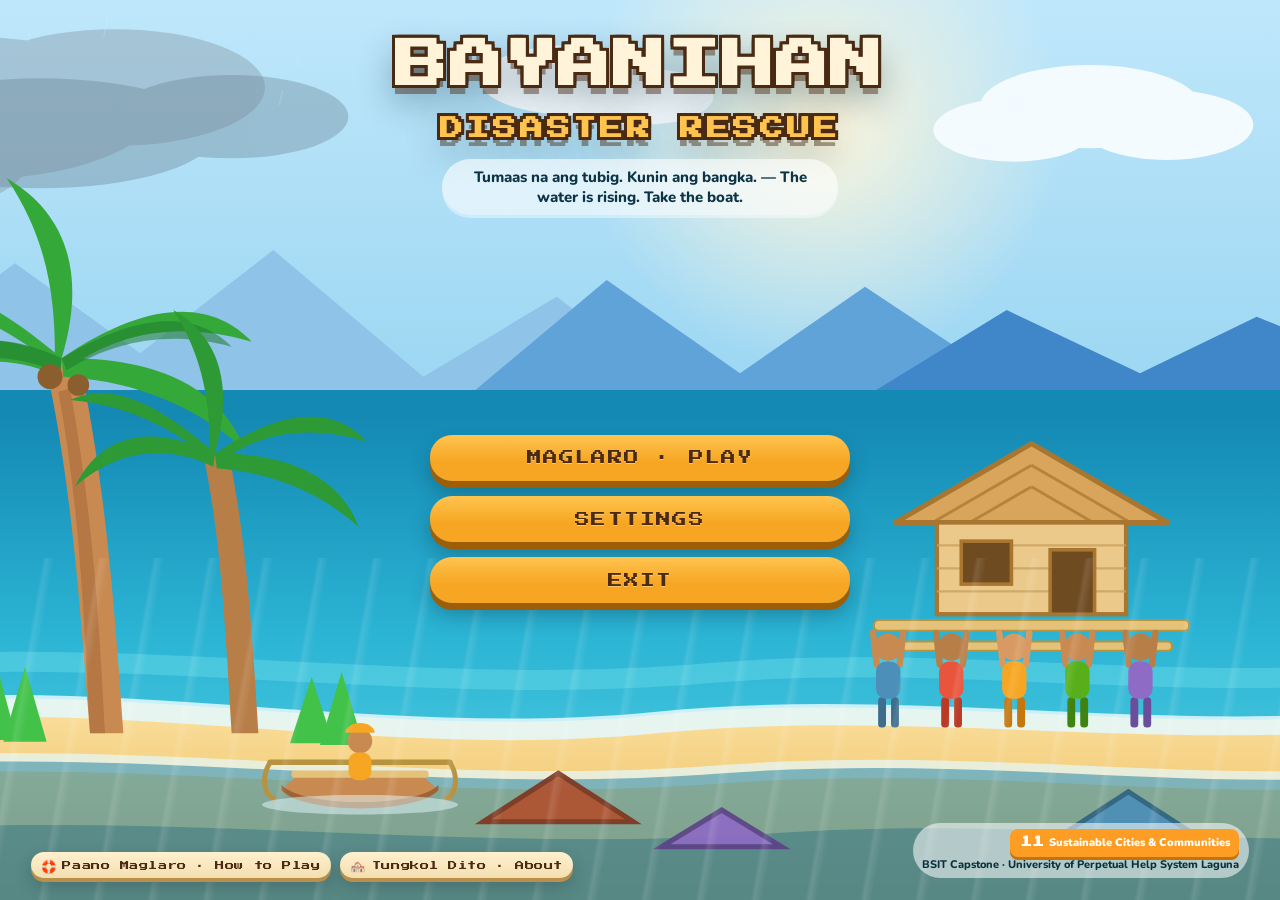
<file: index.html>
<!DOCTYPE html>
<html lang="en">
<head>
<meta charset="UTF-8">
<meta name="viewport" content="width=device-width, initial-scale=1.0, viewport-fit=cover, user-scalable=no">
<title>Bayanihan: Disaster Rescue — SDG 11 Flood Rescue Prototype</title>
<meta name="description" content="Bayanihan: Disaster Rescue — a 2D top-down flood-rescue game about preparation, triage and community. BSIT capstone, UPHSL. SDG 11: Sustainable Cities and Communities.">
<meta name="theme-color" content="#7FC4E8">
<link rel="preconnect" href="https://fonts.googleapis.com">
<link rel="preconnect" href="https://fonts.gstatic.com" crossorigin>
<link href="https://fonts.googleapis.com/css2?family=Press+Start+2P&family=Nunito:wght@700;800;900&display=swap" rel="stylesheet">
<link rel="stylesheet" href="css/styles.css">
<link rel="stylesheet" href="css/screens.css">
</head>
<body>

<div id="app">

<!-- =====================================================================
     SCREEN 1 — TITLE
     The delivered reference art belongs to a different project, so the
     coastal scene is drawn here as inline SVG using the palette sampled
     from it: sky blue, teal water, sand, foliage green. Composition
     follows the brief — palms upper-left, a bahay kubo carried by
     villagers upper-right, water across the bottom third.
     ===================================================================== -->
<section class="screen is-active" id="screen-title" aria-label="Title screen">
  <div class="title-stage">

    <svg class="title-scene" viewBox="0 0 1920 1080" preserveAspectRatio="xMidYMid slice" aria-hidden="true" focusable="false">
      <defs>
        <linearGradient id="sky" x1="0" y1="0" x2="0" y2="1">
          <stop offset="0%"   stop-color="#BFE7FB"/>
          <stop offset="45%"  stop-color="#9BD6F2"/>
          <stop offset="100%" stop-color="#7FC4E8"/>
        </linearGradient>
        <linearGradient id="seaG" x1="0" y1="0" x2="0" y2="1">
          <stop offset="0%"   stop-color="#1489B4"/>
          <stop offset="45%"  stop-color="#2BB4D4"/>
          <stop offset="100%" stop-color="#5FD6E6"/>
        </linearGradient>
        <linearGradient id="sandG" x1="0" y1="0" x2="0" y2="1">
          <stop offset="0%" stop-color="#FBE1A0"/>
          <stop offset="100%" stop-color="#E9B44E"/>
        </linearGradient>
        <radialGradient id="sun" cx="0.5" cy="0.5" r="0.5">
          <stop offset="0%" stop-color="#FFF6DA" stop-opacity=".95"/>
          <stop offset="100%" stop-color="#FFF6DA" stop-opacity="0"/>
        </radialGradient>
      </defs>

      <!-- sky + sun -->
      <rect width="1920" height="1080" fill="url(#sky)"/>
      <circle cx="1180" cy="150" r="290" fill="url(#sun)"/>

      <!-- storm front rolling in from the left -->
      <g fill="#8FA6B4" opacity=".5">
        <ellipse cx="150" cy="130" rx="230" ry="86"/>
        <ellipse cx="330" cy="105" rx="180" ry="70"/>
        <ellipse cx="30"  cy="185" rx="200" ry="80"/>
      </g>
      <g fill="#6B8393" opacity=".38">
        <ellipse cx="240" cy="160" rx="210" ry="66"/>
        <ellipse cx="470" cy="140" rx="140" ry="50"/>
      </g>

      <!-- fair-weather clouds -->
      <g fill="#F4FBFF">
        <ellipse cx="1500" cy="128" rx="132" ry="50"/>
        <ellipse cx="1592" cy="150" rx="104" ry="42"/>
        <ellipse cx="1408" cy="156" rx="96"  ry="38"/>
        <ellipse cx="880"  cy="96"  rx="112" ry="42"/>
        <ellipse cx="962"  cy="116" rx="86"  ry="34"/>
      </g>

      <!-- distant mountains -->
      <path fill="#8FC3E8" d="M0 470 L210 316 L360 424 L520 300 L700 452 L860 356 L1010 470 Z"/>
      <path fill="#5FA3D9" d="M760 470 L920 336 L1080 448 L1230 344 L1420 470 Z"/>
      <path fill="#3F87C9" d="M1240 470 L1400 372 L1560 448 L1700 380 L1920 470 L1920 486 L1240 486 Z"/>

      <!-- open sea -->
      <rect y="468" width="1920" height="200" fill="#1489B4"/>
      <rect y="500" width="1920" height="580" fill="url(#seaG)"/>

      <!-- sand strip + wet-sand curve (bottom third) -->
      <path fill="url(#sandG)" d="M0 852 C 300 806, 640 892, 980 858 C 1300 826, 1620 892, 1920 848 L1920 1080 L0 1080 Z"/>
      <path fill="#E4FAFF" opacity=".85" d="M0 848 C 300 802, 640 888, 980 854 C 1300 822, 1620 888, 1920 844 L1920 866 C 1620 910, 1300 848, 980 880 C 640 914, 300 828, 0 874 Z"/>
      <path fill="#5FD6E6" opacity=".55" d="M0 792 C 340 758, 700 826, 1040 796 C 1340 770, 1640 826, 1920 788 L1920 812 C 1640 850, 1340 794, 1040 820 C 700 850, 340 782, 0 816 Z"/>

      <!-- floodwater lapping over the sand: the barangay is going under -->
      <path fill="#E4FAFF" opacity=".7"  d="M0 912 C 360 882, 700 946, 1060 918 C 1380 894, 1660 948, 1920 914 L1920 936 C 1660 970, 1380 916, 1060 940 C 700 968, 360 904, 0 934 Z"/>
      <path fill="#3E92A8" opacity=".62" d="M0 922 C 360 892, 700 956, 1060 928 C 1380 904, 1660 958, 1920 924 L1920 1080 L0 1080 Z"/>
      <path fill="#2A6E80" opacity=".46" d="M0 998 C 400 970, 760 1026, 1120 1000 C 1440 978, 1680 1024, 1920 998 L1920 1080 L0 1080 Z"/>

      <!-- ============ PALMS + FOLIAGE, UPPER LEFT ============ -->
      <g>
        <!-- palm A -->
        <path d="M300 880 C 286 700, 276 570, 246 434 L286 428 C 316 566, 328 704, 340 880 Z" fill="#C98A52"/>
        <path d="M300 880 C 292 720, 286 600, 262 470 L276 466 C 300 598, 310 720, 318 880 Z" fill="#9C6335" opacity=".45"/>
        <g fill="#35A83A">
          <path d="M266 430 C 150 380, 92 424, 60 486 C 130 424, 200 424, 264 452 Z"/>
          <path d="M266 430 C 160 340, 96 328, 44 348 C 132 356, 206 396, 262 442 Z"/>
          <path d="M266 430 C 300 316, 262 250, 200 214 C 250 288, 258 358, 258 430 Z"/>
          <path d="M266 430 C 380 352, 452 366, 494 410 C 404 384, 330 400, 272 444 Z"/>
          <path d="M266 430 C 396 428, 462 476, 486 540 C 414 476, 336 456, 268 452 Z"/>
        </g>
        <g fill="#1F7B2C" opacity=".55">
          <path d="M266 430 C 176 388, 118 412, 82 462 C 148 418, 208 424, 264 448 Z"/>
          <path d="M266 430 C 372 366, 434 380, 470 416 C 396 396, 332 408, 272 444 Z"/>
        </g>
        <circle cx="252" cy="452" r="15" fill="#8B5E2E"/>
        <circle cx="286" cy="462" r="13" fill="#8B5E2E"/>

        <!-- palm B (shorter, behind) -->
        <path d="M470 880 C 462 742, 456 640, 436 546 L466 542 C 486 638, 494 744, 502 880 Z" fill="#B87E48"/>
        <g fill="#2E9A35">
          <path d="M450 544 C 356 500, 306 534, 282 584 C 340 534, 398 536, 448 560 Z"/>
          <path d="M450 544 C 366 470, 316 462, 276 480 C 348 486, 406 518, 448 554 Z"/>
          <path d="M450 544 C 476 452, 448 400, 400 372 C 438 432, 444 488, 444 544 Z"/>
          <path d="M450 544 C 542 482, 600 494, 632 530 C 560 508, 500 520, 454 556 Z"/>
          <path d="M450 544 C 552 544, 604 582, 622 632 C 566 582, 504 566, 452 562 Z"/>
        </g>

        <!-- shrubs -->
        <g fill="#43C24A">
          <path d="M120 884 L146 790 L172 884 Z"/><path d="M156 888 L184 782 L212 888 Z"/>
          <path d="M196 890 L222 800 L248 890 Z"/>
          <path d="M540 892 L566 812 L592 892 Z"/><path d="M576 894 L602 806 L628 894 Z"/>
        </g>
      </g>

      <!-- ============ BAHAY KUBO CARRIED BY VILLAGERS, UPPER RIGHT ============ -->
      <g transform="translate(1232 498) scale(0.86)">
        <!-- roof -->
        <path d="M40 150 L230 40 L420 150 Z" fill="#D9A45B"/>
        <path d="M40 150 L230 40 L420 150 Z" fill="none" stroke="#A9762F" stroke-width="7" stroke-linejoin="round"/>
        <g stroke="#A9762F" stroke-width="4" opacity=".7">
          <path d="M92 150 L230 70"/><path d="M144 150 L230 100"/>
          <path d="M368 150 L230 70"/><path d="M316 150 L230 100"/>
        </g>
        <!-- body -->
        <rect x="98" y="150" width="264" height="128" fill="#EBC98B"/>
        <rect x="98" y="150" width="264" height="128" fill="none" stroke="#A9762F" stroke-width="6"/>
        <g stroke="#C9A25E" stroke-width="3" opacity=".8">
          <path d="M98 182 H362"/><path d="M98 214 H362"/><path d="M98 246 H362"/>
        </g>
        <!-- window + door -->
        <rect x="132" y="176" width="70" height="60" fill="#6F4B22"/>
        <rect x="132" y="176" width="70" height="60" fill="none" stroke="#A9762F" stroke-width="5"/>
        <rect x="256" y="188" width="62" height="90" fill="#6F4B22"/>
        <rect x="256" y="188" width="62" height="90" fill="none" stroke="#A9762F" stroke-width="5"/>
        <!-- carrying poles -->
        <rect x="10" y="286" width="440" height="15" rx="7" fill="#E4C27A"/>
        <rect x="10" y="286" width="440" height="15" rx="7" fill="none" stroke="#B8933F" stroke-width="3"/>
        <rect x="34" y="316" width="392" height="13" rx="6" fill="#E4C27A"/>
        <rect x="34" y="316" width="392" height="13" rx="6" fill="none" stroke="#B8933F" stroke-width="3"/>
        <!-- villagers, arms raised to the poles. Arms are drawn first and set
             wide of the head so the group reads as carrying the house rather
             than standing behind a railing. -->
        <g>
          <g transform="translate(30 318)">
            <g stroke="#C98A52" stroke-width="9" stroke-linecap="round">
              <path d="M-16 30 L-21 -14"/><path d="M16 30 L21 -14"/>
            </g>
            <rect x="-14" y="76" width="11" height="42" rx="5" fill="#3E6E8C"/><rect x="4" y="76" width="11" height="42" rx="5" fill="#3E6E8C"/>
            <rect x="-17" y="26" width="34" height="52" rx="14" fill="#4C8FB8"/>
            <circle cx="0" cy="6" r="19" fill="#C98A52"/>
          </g>
          <g transform="translate(118 318)">
            <g stroke="#B87E48" stroke-width="9" stroke-linecap="round">
              <path d="M-16 30 L-21 -14"/><path d="M16 30 L21 -14"/>
            </g>
            <rect x="-14" y="76" width="11" height="42" rx="5" fill="#B93A26"/><rect x="4" y="76" width="11" height="42" rx="5" fill="#B93A26"/>
            <rect x="-17" y="26" width="34" height="52" rx="14" fill="#E9553C"/>
            <circle cx="0" cy="6" r="19" fill="#B87E48"/>
          </g>
          <g transform="translate(206 318)">
            <g stroke="#D89A62" stroke-width="9" stroke-linecap="round">
              <path d="M-16 30 L-21 -14"/><path d="M16 30 L21 -14"/>
            </g>
            <rect x="-14" y="76" width="11" height="42" rx="5" fill="#C4770F"/><rect x="4" y="76" width="11" height="42" rx="5" fill="#C4770F"/>
            <rect x="-17" y="26" width="34" height="52" rx="14" fill="#F6A623"/>
            <circle cx="0" cy="6" r="19" fill="#D89A62"/>
          </g>
          <g transform="translate(294 318)">
            <g stroke="#C98A52" stroke-width="9" stroke-linecap="round">
              <path d="M-16 30 L-21 -14"/><path d="M16 30 L21 -14"/>
            </g>
            <rect x="-14" y="76" width="11" height="42" rx="5" fill="#3F8410"/><rect x="4" y="76" width="11" height="42" rx="5" fill="#3F8410"/>
            <rect x="-17" y="26" width="34" height="52" rx="14" fill="#57B01A"/>
            <circle cx="0" cy="6" r="19" fill="#C98A52"/>
          </g>
          <g transform="translate(382 318)">
            <g stroke="#B87E48" stroke-width="9" stroke-linecap="round">
              <path d="M-16 30 L-21 -14"/><path d="M16 30 L21 -14"/>
            </g>
            <rect x="-14" y="76" width="11" height="42" rx="5" fill="#6B4E9B"/><rect x="4" y="76" width="11" height="42" rx="5" fill="#6B4E9B"/>
            <rect x="-17" y="26" width="34" height="52" rx="14" fill="#8E6BC4"/>
            <circle cx="0" cy="6" r="19" fill="#B87E48"/>
          </g>
        </g>
      </g>

      <!-- ============ A BANGKA ON THE WATER ============ -->
      <g transform="translate(624 948) scale(0.98)">
        <path d="M-96 0 C -70 30, 70 30, 96 0 L 76 -18 L -76 -18 Z" fill="#C98A52"/>
        <path d="M-96 0 C -70 30, 70 30, 96 0 L 96 -6 C 70 22, -70 22, -96 -6 Z" fill="#9C6335"/>
        <rect x="-84" y="-24" width="168" height="9" rx="4" fill="#E4C27A"/>
        <!-- outriggers -->
        <path d="M-110 -34 L110 -34" stroke="#B8933F" stroke-width="7" stroke-linecap="round"/>
        <path d="M-110 -34 C -120 -18, -120 4, -104 12" stroke="#B8933F" stroke-width="6" fill="none"/>
        <path d="M110 -34 C 120 -18, 120 4, 104 12" stroke="#B8933F" stroke-width="6" fill="none"/>
        <!-- rescuer -->
        <g transform="translate(0 -36)">
          <circle cx="0" cy="-24" r="15" fill="#C98A52"/>
          <path d="M-18 -34 a18 12 0 0 1 36 0 z" fill="#F6A623"/>
          <rect x="-14" y="-10" width="28" height="34" rx="11" fill="#F6A623"/>
        </g>
        <ellipse cx="0" cy="18" rx="120" ry="12" fill="#E4FAFF" opacity=".5"/>
      </g>

      <!-- neighbours' rooftops just breaking the flood line -->
      <g opacity=".92">
        <path d="M772 986 L862 928 L952 986 Z" fill="#B0522F"/>
        <path d="M772 986 L862 928 L952 986 Z" fill="none" stroke="#7E3620" stroke-width="6"/>
        <path d="M986 1016 L1058 972 L1130 1016 Z" fill="#8E6BC4"/>
        <path d="M986 1016 L1058 972 L1130 1016 Z" fill="none" stroke="#5C4487" stroke-width="6"/>
        <path d="M1466 1002 L1546 950 L1626 1002 Z" fill="#4C8FB8"/>
        <path d="M1466 1002 L1546 950 L1626 1002 Z" fill="none" stroke="#2F6480" stroke-width="6"/>
      </g>
    </svg>

    <div class="title-shimmer" aria-hidden="true"></div>
    <canvas class="title-rain" id="titleRain" aria-hidden="true"></canvas>

    <header class="title-head">
      <h1 class="game-title">
        Bayanihan
        <span class="t2">Disaster Rescue</span>
      </h1>
      <p class="title-kicker">Tumaas na ang tubig. Kunin ang bangka. — The water is rising. Take the boat.</p>
    </header>

    <nav class="title-menu" aria-label="Main menu">
      <button class="br-btn br-btn--wide" id="btnPlay"     type="button">Maglaro · Play</button>
      <button class="br-btn br-btn--wide" id="btnSettings" type="button" data-floater="fl-settings">Settings</button>
      <button class="br-btn br-btn--wide" id="btnExit"     type="button" data-floater="fl-exit">Exit</button>
    </nav>

    <div class="title-foot">
      <div class="title-chips">
        <button class="chip-btn" type="button" data-floater="fl-howto"><span class="ic" aria-hidden="true">🛟</span> Paano Maglaro · How to Play</button>
        <button class="chip-btn" type="button" data-floater="fl-about"><span class="ic" aria-hidden="true">🏘️</span> Tungkol Dito · About</button>
      </div>
      <div class="title-credit">
        <span class="sdg-badge"><b>11</b> Sustainable Cities &amp; Communities</span><br>
        BSIT Capstone · University of Perpetual Help System Laguna
      </div>
    </div>

  </div>
</section>


<!-- =====================================================================
     SCREEN 2 — MISSION SELECT
     ===================================================================== -->
<section class="screen" id="screen-missions" aria-label="Mission select">
  <div class="sheet">
    <div class="sheet__bar">
      <button class="br-btn br-btn--ghost br-btn--sm" type="button" data-goto="title"><span class="ar">&#8592;</span> Menu</button>
      <div class="grow">
        <h2 class="section-title">Piliin ang Misyon · Choose a Mission</h2>
        <p class="section-sub">Three calls from the barangay, played in order. Each one hands you a boat and a very short window.</p>
      </div>
    </div>
    <div class="mission-grid" id="missionGrid"></div>
  </div>
</section>


<!-- =====================================================================
     SCREEN 3 — PREPARATION PHASE (PAGHAHANDA)
     ===================================================================== -->
<section class="screen" id="screen-prep" aria-label="Preparation phase">
  <div class="sheet">
    <div class="sheet__bar">
      <button class="br-btn br-btn--ghost br-btn--sm" type="button" data-goto="missions"><span class="ar">&#8592;</span> Missions</button>
      <div class="grow">
        <h2 class="section-title">Paghahanda · Pack the Boat</h2>
        <p class="section-sub" id="prepSub">Every slot you fill is a slot you cannot fill with something else. Pack badly and the mission will show you why.</p>
      </div>
    </div>

    <div class="prep-wrap">
      <div>
        <div class="supply-grid" id="supplyGrid"></div>
      </div>

      <aside class="boat-panel">
        <h3>Ang Bangka · The Boat</h3>
        <p class="sub">Supply slots are physical space on the deck.</p>

        <div class="boat-art"><canvas id="boatCanvas" width="640" height="300"></canvas></div>

        <div class="slot-row" id="slotRow"></div>
        <p class="cap-line" id="capLine">0 / 4 slots packed</p>
        <p class="cap-warn" id="capWarn">&nbsp;</p>

        <div class="prep-brief" id="prepBrief"></div>

        <div class="prep-actions">
          <button class="br-btn br-btn--sm br-btn--ghost" type="button" id="btnSuggest">Suggested Pack</button>
          <button class="br-btn br-btn--sm br-btn--ghost" type="button" id="btnClearPack">Clear</button>
          <button class="br-btn br-btn--green" type="button" id="btnLaunch">Ilunsad · Launch <span class="ar">&#8594;</span></button>
        </div>
      </aside>
    </div>
  </div>
</section>


<!-- =====================================================================
     SCREEN 4 — GAMEPLAY
     ===================================================================== -->
<section class="screen" id="screen-game" aria-label="Rescue mission">
  <div class="game-stage">
    <canvas id="gameCanvas"></canvas>

    <div class="hud" id="hud">
      <div class="hud__tl">
        <div class="hud-card">
          <span class="hud-lbl">Sagip · Rescued</span>
          <span class="hud-big" id="hudRescued">0</span>
          <div class="obj-line" id="hudObj">&nbsp;</div>
        </div>
        <div class="hud-card">
          <span class="hud-lbl">Sakay · Aboard <span id="hudSeatCount"></span></span>
          <div class="seat-row" id="hudSeats"></div>
        </div>
        <div class="hud-card">
          <span class="hud-lbl">Lakas · Stamina <kbd class="kbd">Shift</kbd></span>
          <div class="stam" id="hudStam"><i class="stam__fill" id="hudStamFill"></i></div>
        </div>
      </div>

      <div class="hud__tr">
        <button class="br-btn br-btn--sm br-btn--ghost pause-btn" type="button" id="btnPause">Esc · Pause</button>
        <div class="hud-card"><span class="hud-lbl">Puntos · Score</span><span class="hud-big" id="hudScore">0</span></div>
        <div class="gauge-wrap" id="gaugeWrap">
          <div class="hud-card" style="writing-mode:vertical-rl; text-orientation:mixed; padding:.7em .45em">
            <span class="hud-lbl" style="margin:0">Tubig · Water</span>
          </div>
          <div class="gauge" id="gauge">
            <div class="gauge__fill" id="gaugeFill"></div>
            <div class="gauge__crit" id="gaugeCrit"><span>CRITICAL</span></div>
            <div class="gauge__cap" id="gaugeCap">0%</div>
          </div>
        </div>
      </div>

      <div class="hud__bc">
        <div class="hotbar" id="hotbar"></div>
      </div>

      <div class="ctx-prompt" id="ctxPrompt"></div>
      <div class="banner" id="banner"></div>
    </div>

    <div class="touch" id="touchUI">
      <div class="stick" id="tStick"><div class="stick__nub" id="tNub"></div></div>
      <div class="tbtns">
        <button class="tbtn tbtn--sm" id="tSprint" type="button">Sprint</button>
        <button class="tbtn" id="tAction" type="button">Sagip</button>
      </div>
    </div>
  </div>
</section>


<!-- =====================================================================
     SCREEN 5 — AFTER-ACTION REPORT
     ===================================================================== -->
<section class="screen" id="screen-report" aria-label="After-action report">
  <div class="sheet">
    <div class="report-wrap">
      <div class="report-head">
        <h2 class="section-title">Ulat Pagkatapos · After-Action Report</h2>
        <div class="stars" id="repStars"></div>
        <div class="verdict" id="repVerdict"></div>
      </div>

      <div class="report-cols">
        <div class="rpanel">
          <h3>Mga Tao · People</h3>
          <div id="repPeople"></div>
        </div>
        <div class="rpanel">
          <h3>Triage Breakdown</h3>
          <div id="repTriage"></div>
        </div>
        <div class="rpanel">
          <h3>Gamit · Supplies</h3>
          <div id="repSupplies"></div>
        </div>
      </div>

      <div class="lesson-list" id="repLessons"></div>

      <div class="report-actions">
        <button class="br-btn br-btn--ghost" type="button" id="repMenu">Menu</button>
        <button class="br-btn" type="button" id="repRetry">Ulitin · Retry</button>
        <button class="br-btn br-btn--green" type="button" id="repNext">Susunod · Next Mission <span class="ar">&#8594;</span></button>
      </div>
    </div>
  </div>
</section>


<!-- =====================================================================
     SCREEN 6 — FAREWELL (EXIT destination — never window.close())
     ===================================================================== -->
<section class="screen" id="screen-farewell" aria-label="Farewell">
  <div class="farewell">
    <div class="fw-card">
      <div style="font-size:44px" aria-hidden="true">🏘️</div>
      <h2>Salamat sa pagsagip.<span>Thank you for the rescue.</span></h2>
      <p>The bangka is tied up and the evacuation center is full of people who made it.
         The real lesson does not live in the score — it lives in what you packed before you left.</p>

      <div class="fw-sdg">
        <div class="n">11</div>
        <div>
          <b>Sustainable Cities and Communities</b>
          A resilient barangay is not one that never floods. It is one where every household
          already knows what is in the go-bag, where the evacuation route is, and who on the
          street needs help getting out first.
        </div>
      </div>

      <div class="fw-credits">
        <h3>Credits</h3>
        <dl>
          <dt>Concept</dt><dd>Bayanihan: Disaster Rescue — a 2D top-down disaster-response prototype</dd>
          <dt>Course</dt><dd>BSIT Capstone Project</dd>
          <dt>Institution</dt><dd>University of Perpetual Help System Laguna</dd>
          <dt>SDG Target</dt><dd>SDG 11 — Sustainable Cities and Communities (disaster resilience &amp; preparedness)</dd>
          <dt>Build</dt><dd>Vertical slice · HTML5 Canvas2D + vanilla JS · no build step</dd>
          <dt>Art</dt><dd>Scene, sprites and UI drawn procedurally in the reference palette</dd>
        </dl>
      </div>

      <p style="font-size:13px; opacity:.72">
        A web page cannot close a tab it did not open, so this card is the exit —
        nothing here calls <code>window.close()</code>.
      </p>

      <button class="br-btn" type="button" id="fwReturn">Bumalik · Return to Title</button>
    </div>
  </div>
</section>

</div><!-- /#app -->


<!-- =====================================================================
     FLOATER — SETTINGS
     ===================================================================== -->
<div class="floater-root" id="fl-settings" role="dialog" aria-modal="true" aria-labelledby="flSetTitle" aria-hidden="true">
  <div class="floater__scrim" data-floater-close></div>
  <div class="floater floater--sm">
    <header class="floater__head">
      <span class="floater__icon" aria-hidden="true">⚙️</span>
      <div class="floater__title" id="flSetTitle">Settings<small>Audio, motion and a control reminder</small></div>
      <button class="floater__close" type="button" data-floater-close aria-label="Close settings">✕</button>
    </header>
    <div class="floater__body">
      <div class="field">
        <div><div class="field__label">Master volume</div>
             <div class="field__hint">All audio is synthesised with the Web Audio API</div></div>
        <div class="field__control">
          <input type="range" id="setMaster" min="0" max="100" step="5" value="80" aria-label="Master volume" data-autofocus>
          <span class="field__value" id="setMasterVal">80%</span>
        </div>
      </div>
      <div class="field">
        <div><div class="field__label">Sound effects</div>
             <div class="field__hint">Splashes, rescues, thunder, radio pings</div></div>
        <div class="field__control">
          <input type="range" id="setSfx" min="0" max="100" step="5" value="90" aria-label="Sound effects volume">
          <span class="field__value" id="setSfxVal">90%</span>
        </div>
      </div>
      <div class="field">
        <div><div class="field__label">Music &amp; ambience</div>
             <div class="field__hint">Rain bed and the rising-water drone</div></div>
        <div class="field__control">
          <input type="range" id="setMusic" min="0" max="100" step="5" value="50" aria-label="Music volume">
          <span class="field__value" id="setMusicVal">50%</span>
        </div>
      </div>
      <div class="field">
        <div><div class="field__label">Reduce motion</div>
             <div class="field__hint">Dampens screen shake, rain particles and lightning</div></div>
        <div class="field__control">
          <div class="seg" id="setMotion" role="group" aria-label="Reduce motion">
            <button type="button" data-v="0" aria-pressed="true">Off</button>
            <button type="button" data-v="1" aria-pressed="false">On</button>
          </div>
        </div>
      </div>

      <h3>Controls</h3>
      <table class="tbl">
        <tbody>
          <tr><td>Move the bangka</td><td><span class="kbd">W</span><span class="kbd">A</span><span class="kbd">S</span><span class="kbd">D</span> or <span class="kbd">↑</span><span class="kbd">←</span><span class="kbd">↓</span><span class="kbd">→</span></td></tr>
          <tr><td>Sprint</td><td><span class="kbd">Shift</span></td></tr>
          <tr><td>Rescue / drop off</td><td><span class="kbd">Space</span> or <span class="kbd">E</span></td></tr>
          <tr><td>Use packed supply</td><td><span class="kbd">1</span><span class="kbd">2</span><span class="kbd">3</span><span class="kbd">4</span><span class="kbd">5</span></td></tr>
          <tr><td>Pause</td><td><span class="kbd">Esc</span></td></tr>
        </tbody>
      </table>
      <p style="font-size:.9em; opacity:.75">On a touch device a virtual stick and action buttons appear automatically.</p>
    </div>
    <footer class="floater__foot">
      <button class="br-btn br-btn--sm br-btn--ghost" type="button" id="setReset">Reset defaults</button>
      <button class="br-btn br-btn--sm" type="button" data-floater-close>Done</button>
    </footer>
  </div>
</div>


<!-- =====================================================================
     FLOATER — HOW TO PLAY
     ===================================================================== -->
<div class="floater-root" id="fl-howto" role="dialog" aria-modal="true" aria-labelledby="flHowTitle" aria-hidden="true">
  <div class="floater__scrim" data-floater-close></div>
  <div class="floater">
    <header class="floater__head floater__head--green">
      <span class="floater__icon" aria-hidden="true">🛟</span>
      <div class="floater__title" id="flHowTitle">Paano Maglaro<small>How to Play</small></div>
      <button class="floater__close" type="button" data-floater-close aria-label="Close how to play">✕</button>
    </header>
    <div class="floater__tabs" role="tablist" id="howTabs">
      <button class="tab" role="tab" data-tab="move" aria-selected="true" data-autofocus>Piloting</button>
      <button class="tab" role="tab" data-tab="rescue" aria-selected="false">Rescuing</button>
      <button class="tab" role="tab" data-tab="supplies" aria-selected="false">Supplies</button>
      <button class="tab" role="tab" data-tab="water" aria-selected="false">Rising Water</button>
    </div>
    <div class="floater__body">
      <section data-panel="move">
        <h3>The bangka is a boat, not a car</h3>
        <p><span class="kbd">W</span><span class="kbd">A</span><span class="kbd">S</span><span class="kbd">D</span>
           or the arrow keys steer. The hull carries momentum and water drag, so it swings wide into a turn and
           glides for a moment after you let go. Lead your turns.</p>
        <p><span class="kbd">Shift</span> sprints and drains the <strong>stamina</strong> bar. It refills on its own,
           slowly — or instantly from a packed <strong>Tubig</strong>.</p>
        <h3>Current</h3>
        <p>Some flooded streets run fast. You will see the streaks in the water before you feel the push —
           those lanes shove the boat sideways, and fighting one costs stamina you may want later.</p>
        <h3>Debris</h3>
        <p>Hit floating debris at speed and the boat staggers. If people are aboard, one can go over the side.
           You can pick them back up, but the clock does not stop while you do.</p>
      </section>

      <section data-panel="rescue" hidden>
        <h3>The loop</h3>
        <p>Pull alongside a resident and press <span class="kbd">Space</span> or <span class="kbd">E</span>.
           Not everyone can be taken the same way:</p>
        <table class="tbl">
          <thead><tr><th>Situation</th><th>What you need</th></tr></thead>
          <tbody>
            <tr><td>On a roof or in a tree</td><td>Nothing — just get there</td></tr>
            <tr><td>In open water</td><td><strong>Salbabida</strong> (lifebuoy)</td></tr>
            <tr><td>Trapped behind debris</td><td><strong>Lubid</strong> (rope)</td></tr>
            <tr><td>Injured 🩹</td><td><strong>Botika</strong> (first-aid) — a 2-second hold to stabilise first</td></tr>
          </tbody>
        </table>
        <h3>Triage</h3>
        <p>An icon floats above every resident: 👵 elderly · 🧒 child · 🩹 injured · 🧍 able-bodied.
           The first three score higher <em>and</em> run out of time faster. A ring around them drains as
           their situation worsens — when it empties, someone on a roof slips into the water, and someone
           already in the water is gone.</p>
        <div class="note note--warn"><strong>The boat holds three people.</strong> When it is full you must
        run them to the evacuation center before you can take anyone else. That ferry rhythm is the whole game —
        who you take first genuinely matters.</div>
        <h3>Drop-off</h3>
        <p>Steer into the marked water in front of the evacuation center and everyone aboard is unloaded
           automatically. Hold <span class="kbd">E</span> there for 1.5s to <strong>call it in</strong> and end the
           mission early — worth it if the water is about to take the rest.</p>
      </section>

      <section data-panel="supplies" hidden>
        <h3>Packed before you leave, not during</h3>
        <p>The Preparation Phase gives you four slots (five on the later missions) and eight things worth taking.
           You cannot restock mid-mission. That is the point.</p>
        <p>Whatever you packed appears in the hotbar at the bottom of the screen, numbered
           <span class="kbd">1</span> to <span class="kbd">5</span>. Some are passive and simply work;
           the rest you trigger:</p>
        <ul>
          <li><strong>Flashlight</strong> — toggles the beam. Widens and lengthens the visibility cone enormously at dusk and at night.</li>
          <li><strong>Tubig</strong> — three swigs, each refilling stamina instantly.</li>
          <li><strong>Radyo</strong> — pings the direction of the nearest resident you have not found, then cools down for 20 seconds.</li>
        </ul>
        <div class="note"><strong>Nothing is a hard fail.</strong> Missing the radio makes Mission 2 much harder,
        not impossible — listen for the calls for help instead. They get louder as you close in.</div>
      </section>

      <section data-panel="water" hidden>
        <h3>The clock is the flood</h3>
        <p>There is no countdown timer. Instead the waterline climbs, tracked by the vertical gauge on the right.
           As it rises it swallows the low roofs one by one — and anyone still standing on a roof when it goes
           under is lost.</p>
        <p>Past the dashed <strong>CRITICAL</strong> mark the rain thickens, the sky drops and the audio turns.
           The mission ends when the gauge tops out, when everyone has been rescued or lost, or when you
           call it in from the evacuation center.</p>
        <p>A mission played reasonably runs <strong>two to four minutes</strong>. Move.</p>
      </section>
    </div>
    <footer class="floater__foot">
      <button class="br-btn br-btn--sm br-btn--ghost" type="button" data-floater-close>Close</button>
      <button class="br-btn br-btn--sm br-btn--green" type="button" id="howPlay">Play <span class="ar">&#8594;</span></button>
    </footer>
  </div>
</div>


<!-- =====================================================================
     FLOATER — ABOUT
     ===================================================================== -->
<div class="floater-root" id="fl-about" role="dialog" aria-modal="true" aria-labelledby="flAboutTitle" aria-hidden="true">
  <div class="floater__scrim" data-floater-close></div>
  <div class="floater">
    <header class="floater__head floater__head--blue">
      <span class="floater__icon" aria-hidden="true">🏘️</span>
      <div class="floater__title" id="flAboutTitle">Tungkol Dito<small>About this project</small></div>
      <button class="floater__close" type="button" data-floater-close aria-label="Close about">✕</button>
    </header>
    <div class="floater__body">
      <h3>Bayanihan</h3>
      <p>The word names a Filipino tradition: the neighbours gather, slide bamboo poles under a
         <em>bahay kubo</em>, and physically carry the house to its new place. Nobody is paid.
         Nobody could do it alone. It is the picture on the title screen, and it is the argument
         the game is making — <strong>rescue is a community act, and preparation is what makes it possible.</strong></p>

      <div class="note"><strong>SDG 11 — Sustainable Cities and Communities.</strong> Target 11.5 is about
      substantially reducing the deaths and the number of people affected by disasters, with a direct focus on
      the poor and on people in vulnerable situations. The Philippines takes roughly twenty tropical cyclones a
      year. This game is one small piece of the preparedness half of that target.</p>

      <h3>Why a game</h3>
      <p>Philippine disaster-preparedness education is delivered almost entirely through text-heavy modules,
         seminars and drills that students disengage from. The content here is the same content — go-bag
         contents, triage priority, evacuation procedure, the cost of being unprepared — but it arrives as
         consequence instead of as a slide. A missing flashlight is a missing person you do not find in time.</p>

      <h3>The go-bag this is modelled on</h3>
      <p>The Preparation Phase is a compressed version of the household emergency kit recommended by Philippine
         disaster-risk agencies. The real checklist is longer than four slots, which is exactly why choosing
         hurts:</p>
      <ul>
        <li>Drinking water — about 3 litres per person per day, for three days</li>
        <li>Non-perishable food and a manual can opener</li>
        <li>First-aid kit plus any maintenance medicines</li>
        <li>Flashlight and spare batteries — <em>not</em> your phone torch, which you will need for its battery</li>
        <li>Battery or hand-crank radio, for bulletins when the towers are down</li>
        <li>Whistle, rope, and a lifebuoy or flotation aid if you live near water</li>
        <li>Raincoat, dry clothes, blanket</li>
        <li>Photocopies of IDs and documents in a sealed plastic bag</li>
        <li>Cash in small denominations</li>
      </ul>

      <div class="note note--good"><strong>Take one thing away from this:</strong> the bag is packed on a
      quiet Tuesday, not when the water is at the door. Every choice this game makes you regret is a choice
      that is free to make correctly right now.</div>

      <h3>Build notes</h3>
      <p>Vertical slice — three missions, roughly ten to fifteen minutes end to end.
         Plain HTML5, CSS3 and vanilla JavaScript with a Canvas2D arena; no engine, no build step, no server,
         no <code>localStorage</code>. Settings and progress live in memory for the session.</p>
      <p style="opacity:.75; font-size:.9em"><em>Art note: the reference art delivered in
         <code>BAYANIHAN_ELEMENTS/</code> belongs to a different project (Terraqua Clash), so every scene,
         sprite and icon here is drawn procedurally — the palette and layout are taken from that reference,
         the content is not.</em></p>
    </div>
    <footer class="floater__foot">
      <button class="br-btn br-btn--sm" type="button" data-floater-close>Close</button>
    </footer>
  </div>
</div>


<!-- =====================================================================
     FLOATER — EXIT CONFIRMATION
     ===================================================================== -->
<div class="floater-root" id="fl-exit" role="dialog" aria-modal="true" aria-labelledby="flExitTitle" aria-hidden="true">
  <div class="floater__scrim" data-floater-close></div>
  <div class="floater floater--sm">
    <header class="floater__head floater__head--red">
      <span class="floater__icon" aria-hidden="true">🚪</span>
      <div class="floater__title" id="flExitTitle">Umuwi na?<small>Leave the barangay?</small></div>
      <button class="floater__close" type="button" data-floater-close aria-label="Close">✕</button>
    </header>
    <div class="floater__body">
      <p>There are still people on the roofs.</p>
      <div class="note note--warn">
        <strong>Before you go —</strong> the Philippines is hit by roughly twenty tropical cyclones a year,
        and the households that come through them best are the ones that packed the bag before the warning,
        not after it.
      </div>
    </div>
    <footer class="floater__foot">
      <button class="br-btn br-btn--sm" type="button" data-floater-close data-autofocus>Manatili · Stay</button>
      <button class="br-btn br-btn--sm br-btn--red" type="button" id="exitConfirm">Umalis · Leave</button>
    </footer>
  </div>
</div>


<!-- =====================================================================
     FLOATER — PAUSE
     ===================================================================== -->
<div class="floater-root" id="fl-pause" role="dialog" aria-modal="true" aria-labelledby="flPauseTitle" aria-hidden="true">
  <div class="floater__scrim" data-floater-close></div>
  <div class="floater floater--sm">
    <header class="floater__head">
      <span class="floater__icon" aria-hidden="true">⏸️</span>
      <div class="floater__title" id="flPauseTitle">Paused<small>The water is waiting</small></div>
      <button class="floater__close" type="button" data-floater-close aria-label="Resume">✕</button>
    </header>
    <div class="floater__body">
      <div id="pauseLoadout"></div>
      <h3>Controls</h3>
      <p><span class="kbd">WASD</span> / arrows move · <span class="kbd">Shift</span> sprint ·
         <span class="kbd">Space</span> or <span class="kbd">E</span> rescue &amp; drop off ·
         <span class="kbd">1</span>–<span class="kbd">5</span> supplies</p>
    </div>
    <footer class="floater__foot">
      <button class="br-btn br-btn--sm br-btn--ghost" type="button" id="pauseAbort">Abandon Mission</button>
      <button class="br-btn br-btn--sm br-btn--ghost" type="button" id="pauseRestart">Restart</button>
      <button class="br-btn br-btn--sm br-btn--green" type="button" data-floater-close data-autofocus>Resume</button>
    </footer>
  </div>
</div>

<div id="toast" aria-live="polite"></div>

<script src="js/state.js"></script>
<script src="js/audio.js"></script>
<script src="js/assets.js"></script>
<script src="js/supplies.js"></script>
<script src="js/missions.js"></script>
<script src="js/maps.js"></script>
<script src="js/rescue.js"></script>
<script src="js/hud.js"></script>
<script src="js/render.js"></script>
<script src="js/game.js"></script>
<script src="js/report.js"></script>
<script src="js/preparation.js"></script>
<script src="js/mission-select.js"></script>
<script src="js/landing.js"></script>
<script src="js/main.js"></script>
</body>
</html>
</file>
<file: css/styles.css>
/* =====================================================================
   Bayanihan: Disaster Rescue — base styles
   Palette sampled from BAYANIHAN_ELEMENTS/REFERENCE (SCREENSHOT).png
   (warm tropical coast: sky blue, teal water, sand, foliage green)
   plus the amber button family the design brief mandates.
   ===================================================================== */

:root {
  /* --- sky / weather --- */
  --sky-1:#BFE7FB;  --sky-2:#9BD6F2;  --sky-3:#7FC4E8;
  --cloud:#F4FBFF;  --cloud-2:#DCEFFA;
  --storm-1:#8FA6B4; --storm-2:#6B8393;

  /* --- distance --- */
  --mtn-far:#8FC3E8; --mtn-mid:#5FA3D9; --mtn-near:#3F87C9;

  /* --- water --- */
  --sea-deep:#1489B4; --sea:#2BB4D4; --sea-light:#5FD6E6; --foam:#E4FAFF;
  --flood:#3E92A8; --flood-dark:#2A6E80;

  /* --- land --- */
  --sand:#F7CE6E; --sand-dark:#E9B44E; --sand-light:#FBE1A0;
  --leaf:#35A83A; --leaf-dark:#1F7B2C; --leaf-light:#57C64B;
  --trunk:#C98A52; --trunk-dark:#9C6335;
  --rock:#5D6E79; --rock-dark:#43525C;
  --nipa:#D9A45B; --nipa-dark:#A9762F; --bamboo:#E4C27A;

  /* --- UI: amber button family --- */
  --amber:#F6A623; --amber-light:#FFC44F; --amber-dark:#C4770F;
  --amber-bevel:#9E5E08;
  --brown:#4A2A12; --brown-soft:#6B4222;

  /* --- semantic --- */
  --danger:#E9553C; --danger-dark:#B93A26; --danger-bevel:#8F2B1A;
  --ok:#57B01A; --ok-dark:#3F8410; --ok-bevel:#2E6108;
  --info:#2E93C9; --info-dark:#1E6C97;

  /* --- surfaces --- */
  --ink:#1E2E38; --ink-soft:#42565F;
  --paper:#FFF6E3; --paper-2:#F6E7CA; --paper-line:#E0CBA4;
  --panel:#2A3D48; --panel-2:#20303A;

  --font-display:'Press Start 2P', ui-monospace, 'Cascadia Mono', 'Courier New', monospace;
  --font-body:'Nunito', 'Segoe UI', system-ui, -apple-system, sans-serif;

  --r-sm:8px; --r-md:14px; --r-lg:22px;
  --shadow-1:0 4px 0 rgba(0,0,0,.18), 0 10px 24px rgba(12,40,55,.22);
  --shadow-2:0 18px 50px rgba(8,30,42,.45);
}

*, *::before, *::after { box-sizing:border-box; }

html, body {
  margin:0; padding:0; height:100%;
  background:var(--panel-2);
  color:var(--ink);
  font-family:var(--font-body);
  -webkit-font-smoothing:antialiased;
  overscroll-behavior:none;
}

body { overflow:hidden; }

img { max-width:100%; display:block; }

.sr-only {
  position:absolute; width:1px; height:1px; padding:0; margin:-1px;
  overflow:hidden; clip:rect(0 0 0 0); white-space:nowrap; border:0;
}

/* =====================================================================
   Screen router
   ===================================================================== */
#app { position:fixed; inset:0; }

.screen {
  position:absolute; inset:0;
  display:none;
  overflow:auto;
  -webkit-overflow-scrolling:touch;
}
.screen.is-active { display:block; }
.screen.is-active.screen--flex { display:flex; }

/* =====================================================================
   Typography
   ===================================================================== */
.display {
  font-family:var(--font-display);
  letter-spacing:.06em;
  line-height:1.5;
  text-transform:uppercase;
}

.tagalog { display:block; }
.english {
  display:block;
  font-family:var(--font-body);
  font-weight:800;
  letter-spacing:.04em;
  text-transform:none;
  opacity:.82;
}

h2.section-title {
  font-family:var(--font-display);
  font-size:clamp(13px, 2.1vw, 22px);
  color:var(--paper);
  margin:0 0 .3em;
  text-shadow:0 3px 0 rgba(0,0,0,.35);
}
.section-sub {
  margin:0 0 1.4em;
  color:#CFE4EE;
  font-weight:700;
  font-size:clamp(12px, 1.4vw, 15px);
}

/* =====================================================================
   Buttons — amber slab with a bottom bevel that flattens on :active
   ===================================================================== */
.br-btn {
  --b:var(--amber); --b2:var(--amber-light); --bev:var(--amber-bevel);
  --fg:var(--brown);
  position:relative;
  display:inline-flex; align-items:center; justify-content:center; gap:.6em;
  font-family:var(--font-display);
  font-size:clamp(10px, 1.15vw, 15px);
  letter-spacing:.08em;
  text-transform:uppercase;
  color:var(--fg);
  background:linear-gradient(180deg, var(--b2) 0%, var(--b) 58%, var(--b) 100%);
  border:0;
  border-radius:var(--r-lg);
  padding:1.05em 1.9em;
  cursor:pointer;
  box-shadow:0 7px 0 var(--bev), 0 12px 20px rgba(10,35,48,.3);
  transform:translateY(0);
  transition:transform .09s ease, box-shadow .09s ease, filter .15s ease;
  text-shadow:0 1px 0 rgba(255,255,255,.35);
  -webkit-tap-highlight-color:transparent;
  user-select:none;
}
.br-btn:hover:not(:disabled) { transform:translateY(-3px); filter:saturate(1.08) brightness(1.03); box-shadow:0 10px 0 var(--bev), 0 16px 26px rgba(10,35,48,.34); }
.br-btn:active:not(:disabled)  { transform:translateY(6px); box-shadow:0 1px 0 var(--bev), 0 4px 8px rgba(10,35,48,.3); }
.br-btn:focus-visible { outline:4px solid #FFF; outline-offset:3px; }
.br-btn:disabled { filter:grayscale(.65) brightness(.85); cursor:not-allowed; opacity:.75; }

.br-btn--wide  { width:min(420px, 78vw); }
.br-btn--green { --b:var(--ok);     --b2:#7BD139; --bev:var(--ok-bevel);     --fg:#0E2A05; }
.br-btn--red   { --b:var(--danger); --b2:#FF8A72; --bev:var(--danger-bevel); --fg:#3B0F07; }
.br-btn--blue  { --b:var(--info);   --b2:#6FCDEE; --bev:#155677;             --fg:#06283A; }
.br-btn--ghost {
  --fg:var(--paper);
  background:rgba(255,255,255,.10);
  box-shadow:inset 0 0 0 2px rgba(255,255,255,.35);
  text-shadow:0 2px 0 rgba(0,0,0,.35);
}
.br-btn--ghost:hover:not(:disabled) { background:rgba(255,255,255,.18); box-shadow:inset 0 0 0 2px rgba(255,255,255,.5); }
.br-btn--ghost:active:not(:disabled) { transform:translateY(2px); }
.br-btn--sm { font-size:clamp(8px, .82vw, 11px); padding:.85em 1.25em; border-radius:var(--r-md); box-shadow:0 5px 0 var(--bev), 0 8px 14px rgba(10,35,48,.26); }
.br-btn--sm:active:not(:disabled) { transform:translateY(4px); box-shadow:0 1px 0 var(--bev); }

/* icon chip button (corner row on the title screen) */
.chip-btn {
  display:inline-flex; align-items:center; gap:.55em;
  font-family:var(--font-display);
  font-size:clamp(7px, .72vw, 10px);
  letter-spacing:.06em;
  color:var(--brown);
  background:linear-gradient(180deg,#FFF0CE,#F3DFB0);
  border:0; border-radius:999px;
  padding:.75em 1.1em;
  cursor:pointer;
  box-shadow:0 4px 0 #B98F49, 0 8px 16px rgba(10,35,48,.25);
  transition:transform .09s ease, box-shadow .09s ease;
  -webkit-tap-highlight-color:transparent;
}
.chip-btn:hover { transform:translateY(-2px); }
.chip-btn:active { transform:translateY(3px); box-shadow:0 1px 0 #B98F49; }
.chip-btn:focus-visible { outline:3px solid #FFF; outline-offset:2px; }
.chip-btn .ic { font-size:1.35em; line-height:1; }

/* =====================================================================
   Floaters (modals)
   ===================================================================== */
.floater-root {
  position:fixed; inset:0; z-index:80;
  display:none;
  align-items:center; justify-content:center;
  padding:clamp(10px, 3vw, 34px);
}
.floater-root.is-open { display:flex; }

.floater__scrim {
  position:absolute; inset:0;
  background:rgba(10,28,38,.62);
  backdrop-filter:blur(3px);
}

.floater {
  position:relative;
  width:min(760px, 100%);
  max-height:min(88vh, 900px);
  display:flex; flex-direction:column;
  background:var(--paper);
  border-radius:var(--r-lg);
  box-shadow:var(--shadow-2), 0 0 0 4px rgba(255,255,255,.5);
  overflow:hidden;
  animation:floater-in .18s ease-out;
}
.floater--sm { width:min(520px, 100%); }
.floater--lg { width:min(980px, 100%); }

@keyframes floater-in { from { transform:translateY(14px) scale(.985); opacity:0 } to { transform:none; opacity:1 } }
@media (prefers-reduced-motion:reduce) { .floater { animation:none } }
body.reduce-motion .floater { animation:none; }

.floater__head {
  display:flex; align-items:center; gap:.8em;
  padding:1em 1.15em;
  background:linear-gradient(180deg, var(--amber-light), var(--amber));
  border-bottom:4px solid var(--amber-bevel);
  color:var(--brown);
}
.floater__head--red   { background:linear-gradient(180deg,#FF8A72,var(--danger)); border-bottom-color:var(--danger-bevel); color:#3B0F07; }
.floater__head--green { background:linear-gradient(180deg,#7BD139,var(--ok));     border-bottom-color:var(--ok-bevel);     color:#0E2A05; }
.floater__head--blue  { background:linear-gradient(180deg,#6FCDEE,var(--info));   border-bottom-color:#155677;             color:#06283A; }

.floater__icon { font-size:1.6rem; line-height:1; }
.floater__title {
  font-family:var(--font-display);
  font-size:clamp(11px, 1.35vw, 16px);
  letter-spacing:.05em;
  flex:1;
  text-shadow:0 1px 0 rgba(255,255,255,.4);
}
.floater__title small {
  display:block; margin-top:.5em;
  font-family:var(--font-body); font-weight:800;
  font-size:.82rem; letter-spacing:.02em; opacity:.78;
}
.floater__close {
  border:0; background:rgba(0,0,0,.14); color:inherit;
  width:34px; height:34px; border-radius:50%;
  font-size:1rem; font-weight:900; cursor:pointer; line-height:1;
}
.floater__close:hover { background:rgba(0,0,0,.24); }
.floater__close:focus-visible { outline:3px solid #fff; outline-offset:2px; }

.floater__body {
  padding:1.15em 1.3em;
  overflow:auto;
  line-height:1.62;
  font-size:clamp(13px, 1.05vw, 15px);
  color:var(--ink);
}
.floater__body h3 {
  font-family:var(--font-display);
  font-size:clamp(9px, .95vw, 12px);
  letter-spacing:.05em;
  margin:1.5em 0 .55em;
  color:var(--brown);
}
.floater__body h3:first-child { margin-top:0; }
.floater__body p  { margin:.45em 0 .9em; }
.floater__body ul { margin:.35em 0 1em; padding-left:1.25em; }
.floater__body li { margin:.3em 0; }

.floater__foot {
  display:flex; gap:.7em; flex-wrap:wrap; justify-content:flex-end;
  padding:.95em 1.2em;
  background:var(--paper-2);
  border-top:2px solid var(--paper-line);
}

.floater__tabs {
  display:flex; gap:.35em; flex-wrap:wrap;
  padding:.6em .8em 0;
  background:var(--paper-2);
  border-bottom:2px solid var(--paper-line);
}
.tab {
  border:0; cursor:pointer;
  font-family:var(--font-display); font-size:clamp(7px,.72vw,9.5px);
  letter-spacing:.04em;
  padding:.9em 1em; border-radius:10px 10px 0 0;
  background:transparent; color:var(--brown-soft);
}
.tab[aria-selected="true"] { background:var(--paper); color:var(--brown); box-shadow:0 -2px 0 var(--amber) inset; }
.tab:focus-visible { outline:3px solid var(--info); outline-offset:-3px; }

/* notes / callouts */
.note {
  border-left:6px solid var(--info);
  background:#EAF6FC;
  padding:.8em 1em; border-radius:0 var(--r-sm) var(--r-sm) 0;
  margin:.8em 0;
}
.note--warn { border-left-color:var(--amber-dark); background:#FDF1DA; }
.note--bad  { border-left-color:var(--danger-dark); background:#FCE9E4; }
.note--good { border-left-color:var(--ok-dark); background:#EDF7E1; }

/* form rows */
.field {
  display:flex; align-items:center; gap:1em; justify-content:space-between;
  padding:.75em 0; border-bottom:1px dashed var(--paper-line);
  flex-wrap:wrap;
}
.field:last-child { border-bottom:0; }
.field__label { font-weight:900; }
.field__hint  { font-size:.83em; opacity:.7; }
.field__control { display:flex; align-items:center; gap:.65em; }
.field__value { font-family:var(--font-display); font-size:9px; min-width:3.6em; text-align:right; }

input[type=range] {
  -webkit-appearance:none; appearance:none;
  width:min(230px, 42vw); height:12px; border-radius:99px;
  background:linear-gradient(90deg, var(--amber) var(--fill,60%), #DFCCA6 var(--fill,60%));
  cursor:pointer;
}
input[type=range]::-webkit-slider-thumb {
  -webkit-appearance:none; width:24px; height:24px; border-radius:50%;
  background:var(--paper); border:4px solid var(--amber-dark); cursor:grab;
}
input[type=range]::-moz-range-thumb {
  width:20px; height:20px; border-radius:50%;
  background:var(--paper); border:4px solid var(--amber-dark); cursor:grab;
}
input[type=range]:focus-visible { outline:3px solid var(--info); outline-offset:4px; }

.seg { display:inline-flex; border-radius:99px; overflow:hidden; box-shadow:0 0 0 2px var(--paper-line); }
.seg button {
  border:0; cursor:pointer; background:var(--paper-2); color:var(--brown-soft);
  font-family:var(--font-display); font-size:8px; letter-spacing:.04em;
  padding:.95em 1.15em;
}
.seg button[aria-pressed="true"] { background:var(--amber); color:var(--brown); }
.seg button:focus-visible { outline:3px solid var(--info); outline-offset:-3px; }

.kbd {
  display:inline-block;
  font-family:var(--font-display); font-size:8.5px;
  background:#fff; color:var(--brown);
  border-radius:6px; padding:.5em .6em; margin:0 .12em;
  box-shadow:0 2px 0 var(--paper-line), 0 0 0 1.5px var(--paper-line);
}

table.tbl { width:100%; border-collapse:collapse; margin:.5em 0 1em; font-size:.94em; }
table.tbl th, table.tbl td { text-align:left; padding:.55em .6em; border-bottom:1px solid var(--paper-line); }
table.tbl th { font-family:var(--font-display); font-size:8px; letter-spacing:.04em; color:var(--brown); }

/* =====================================================================
   Shared bilingual label block
   ===================================================================== */
/* Press Start 2P carries no arrow glyphs, so an inline ← or → falls back to a
   broken box. Render arrows in the body face instead. */
.ar { font-family:var(--font-body); font-weight:900; }

.bi { line-height:1.35; }
.bi b   { display:block; font-family:var(--font-display); font-size:.78em; letter-spacing:.04em; }
.bi span{ display:block; font-size:.82em; opacity:.72; font-weight:700; }

/* =====================================================================
   Toast
   ===================================================================== */
#toast {
  position:fixed; left:50%; bottom:5%; transform:translateX(-50%);
  z-index:120; display:flex; flex-direction:column; gap:.4em; align-items:center;
  pointer-events:none;
}
.toast {
  font-family:var(--font-display); font-size:9px; letter-spacing:.05em;
  background:rgba(20,40,52,.94); color:#FFF3D6;
  padding:.95em 1.3em; border-radius:99px;
  box-shadow:0 8px 24px rgba(0,0,0,.35);
  animation:toast-in .18s ease-out;
}
.toast--bad  { background:rgba(150,42,26,.95); color:#FFE6DF; }
.toast--good { background:rgba(52,110,18,.95); color:#EEFBDC; }
@keyframes toast-in { from { transform:translateY(10px); opacity:0 } to { transform:none; opacity:1 } }
body.reduce-motion .toast { animation:none; }
</file>
<file: css/screens.css>
/* =====================================================================
   Bayanihan: Disaster Rescue — per-screen layout
   ===================================================================== */

/* ---------------------------------------------------------------------
   TITLE SCREEN
   Full-bleed coastal illustration (inline SVG, drawn in the reference
   palette) + centre-stacked amber buttons + a corner chip row.
   --------------------------------------------------------------------- */
#screen-title { background:var(--sky-3); }

.title-stage {
  position:relative;
  width:100%; height:100%;
  min-height:100%;
  overflow:hidden;
  display:grid;
  grid-template-rows:auto 1fr auto;
}

.title-scene {
  position:absolute; inset:0;
  width:100%; height:100%;
  object-fit:cover;
  z-index:0;
}

/* animated shimmer band over the water, killed by reduce-motion */
.title-shimmer {
  position:absolute; left:0; right:0; bottom:0; height:38%;
  z-index:1; pointer-events:none;
  background:
    repeating-linear-gradient(100deg,
      rgba(255,255,255,.00) 0px,
      rgba(255,255,255,.00) 42px,
      rgba(255,255,255,.14) 46px,
      rgba(255,255,255,.00) 54px);
  animation:shimmer 9s linear infinite;
  opacity:.75;
}
@keyframes shimmer { from { transform:translateX(0) } to { transform:translateX(-108px) } }
body.reduce-motion .title-shimmer { animation:none; opacity:.35; }

.title-rain { position:absolute; inset:0; z-index:2; pointer-events:none; opacity:.5; }
body.reduce-motion .title-rain { display:none; }

.title-head {
  position:relative; z-index:5;
  padding:clamp(14px, 3.2vh, 46px) 4vw 0;
  text-align:center;
}

.game-title {
  margin:0;
  font-family:var(--font-display);
  font-size:clamp(17px, 4.1vw, 58px);
  line-height:1.42;
  letter-spacing:.045em;
  color:#FFF4DA;
  text-transform:uppercase;
  text-shadow:
     3px 0 0 var(--brown),  -3px 0 0 var(--brown),
     0 3px 0 var(--brown),   0 -3px 0 var(--brown),
     3px 3px 0 var(--brown), -3px 3px 0 var(--brown),
     3px -3px 0 var(--brown),-3px -3px 0 var(--brown),
     0 9px 0 rgba(74,42,18,.45),
     0 16px 34px rgba(10,40,55,.42);
}
.game-title .t2 {
  display:block;
  margin-top:.42em;
  font-size:.44em;
  color:var(--amber-light);
  letter-spacing:.16em;
}
.title-kicker {
  margin:.85em auto 0;
  max-width:44ch;
  font-weight:800;
  font-size:clamp(11px, 1.25vw, 15px);
  color:#0C3446;
  background:rgba(255,255,255,.62);
  border-radius:99px;
  padding:.55em 1.2em;
  display:inline-block;
  box-shadow:0 3px 0 rgba(255,255,255,.4);
}

.title-menu {
  position:relative; z-index:5;
  display:flex; flex-direction:column; align-items:center;
  justify-content:center;
  gap:clamp(10px, 1.7vh, 20px);
  padding:clamp(10px, 2vh, 26px) 4vw;
}

.title-foot {
  position:relative; z-index:5;
  display:flex; align-items:flex-end; justify-content:space-between;
  gap:1em; flex-wrap:wrap;
  padding:0 clamp(12px, 2.4vw, 34px) clamp(12px, 2.4vh, 30px);
}
.title-chips { display:flex; gap:.6em; flex-wrap:wrap; }
.title-credit {
  font-size:11px; font-weight:800; color:#08303F;
  background:rgba(255,255,255,.55);
  padding:.5em .9em; border-radius:99px;
  text-align:right; line-height:1.45;
}
.sdg-badge {
  display:inline-flex; align-items:center; gap:.5em;
  background:#FD9D24; color:#fff; font-weight:900; font-size:11px;
  padding:.5em .85em; border-radius:8px;
  box-shadow:0 3px 0 #C4740D;
}
.sdg-badge b { font-family:var(--font-display); font-size:12px; }

@media (max-width:640px) {
  .title-foot { flex-direction:column; align-items:center; }
  .title-credit { text-align:center; }
}

/* ---------------------------------------------------------------------
   Shared dark screens (mission select / prep / report / farewell)
   --------------------------------------------------------------------- */
.sheet {
  min-height:100%;
  background:
    radial-gradient(1200px 700px at 78% -12%, #3D5C6B 0%, transparent 62%),
    linear-gradient(180deg, #2C4653 0%, #1B2B34 100%);
  background-color:#22343E;
  padding:clamp(16px, 3vw, 44px);
  display:flex; flex-direction:column;
}
.sheet__bar {
  display:flex; align-items:center; gap:1em; flex-wrap:wrap;
  margin-bottom:clamp(14px, 2.4vh, 28px);
}
.sheet__bar .grow { flex:1; }

/* ---------------------------------------------------------------------
   MISSION SELECT
   --------------------------------------------------------------------- */
.mission-grid {
  display:grid;
  grid-template-columns:repeat(auto-fit, minmax(288px, 1fr));
  gap:clamp(14px, 1.8vw, 24px);
  align-content:start;
}

.mcard {
  position:relative;
  display:flex; flex-direction:column;
  background:var(--paper);
  border-radius:var(--r-lg);
  overflow:hidden;
  box-shadow:var(--shadow-1);
  border:0; padding:0; margin:0;
  text-align:left; font:inherit; color:inherit;
  cursor:pointer;
  transition:transform .12s ease, box-shadow .12s ease;
}
.mcard:hover:not(:disabled) { transform:translateY(-5px); box-shadow:0 12px 0 rgba(0,0,0,.16), 0 22px 42px rgba(8,30,42,.4); }
.mcard:focus-visible { outline:4px solid var(--amber); outline-offset:3px; }
.mcard:disabled { cursor:not-allowed; filter:grayscale(.7) brightness(.82); }

.mcard__art { position:relative; height:132px; overflow:hidden; }
.mcard__art canvas { width:100%; height:100%; display:block; }
.mcard__num {
  position:absolute; top:10px; left:10px;
  font-family:var(--font-display); font-size:11px;
  background:var(--amber); color:var(--brown);
  padding:.6em .75em; border-radius:8px;
  box-shadow:0 3px 0 var(--amber-bevel);
}
.mcard__cond {
  position:absolute; top:10px; right:10px;
  font-weight:900; font-size:11px; letter-spacing:.04em;
  background:rgba(14,32,42,.82); color:#EAF7FF;
  padding:.5em .8em; border-radius:99px;
}
.mcard__lock {
  position:absolute; inset:0;
  display:flex; flex-direction:column; align-items:center; justify-content:center;
  gap:.5em;
  background:rgba(16,28,36,.72);
  color:#FFE9BE; font-family:var(--font-display); font-size:9px;
  letter-spacing:.05em; text-align:center; padding:1em;
}
.mcard__lock .lk { font-size:26px; }

.mcard__body { padding:1em 1.1em 1.15em; display:flex; flex-direction:column; flex:1; }
.mcard__name {
  font-family:var(--font-display); font-size:11.5px; letter-spacing:.03em;
  color:var(--brown); line-height:1.5; margin:0 0 .25em;
}
.mcard__name span { display:block; font-family:var(--font-body); font-weight:800; font-size:13px; opacity:.72; margin-top:.5em; }
.mcard__brief { font-size:13.5px; line-height:1.55; margin:.55em 0 .9em; flex:1; }

.pips { display:inline-flex; gap:4px; align-items:center; }
.pip { width:11px; height:11px; border-radius:3px; background:#DCC8A2; box-shadow:inset 0 0 0 1.5px #C0A87E; }
.pip.on { background:var(--danger); box-shadow:inset 0 0 0 1.5px var(--danger-bevel); }

.mcard__meta { display:flex; align-items:center; justify-content:space-between; gap:.6em; flex-wrap:wrap; font-size:12px; font-weight:800; }
.mcard__rec { margin-top:.85em; padding-top:.75em; border-top:1px dashed var(--paper-line); }
.mcard__rec b { display:block; font-family:var(--font-display); font-size:7.5px; letter-spacing:.05em; color:var(--brown-soft); margin-bottom:.55em; }
.rec-row { display:flex; gap:.35em; flex-wrap:wrap; }
.rec-chip {
  display:inline-flex; align-items:center; gap:.3em;
  font-size:11px; font-weight:800;
  background:var(--paper-2); border-radius:99px; padding:.35em .7em;
  box-shadow:inset 0 0 0 1.5px var(--paper-line);
}
.mcard__best {
  margin-top:.7em; font-size:11.5px; font-weight:900; color:var(--ok-dark);
}

/* ---------------------------------------------------------------------
   PREPARATION PHASE
   --------------------------------------------------------------------- */
.prep-wrap {
  display:grid;
  grid-template-columns:minmax(0,1fr) minmax(300px, 380px);
  gap:clamp(14px, 2vw, 26px);
  align-items:start;
  flex:1;
}
@media (max-width:900px) { .prep-wrap { grid-template-columns:1fr; } }

.supply-grid {
  display:grid;
  grid-template-columns:repeat(auto-fill, minmax(176px, 1fr));
  gap:clamp(10px, 1.2vw, 16px);
}

.scard {
  position:relative;
  display:flex; flex-direction:column; gap:.5em;
  background:var(--paper);
  border:0; border-radius:var(--r-md);
  padding:.85em .9em 1em;
  cursor:pointer; text-align:left; font:inherit; color:inherit;
  box-shadow:0 5px 0 rgba(0,0,0,.16), 0 10px 20px rgba(8,30,42,.3);
  transition:transform .1s ease, box-shadow .1s ease;
}
.scard:hover { transform:translateY(-3px); }
.scard:active { transform:translateY(2px); box-shadow:0 2px 0 rgba(0,0,0,.16); }
.scard:focus-visible { outline:4px solid var(--amber); outline-offset:3px; }
.scard.is-packed {
  background:#FFF0CE;
  box-shadow:0 5px 0 var(--amber-bevel), 0 0 0 4px var(--amber), 0 10px 20px rgba(8,30,42,.3);
}
.scard.is-rec::after {
  content:'REC'; position:absolute; top:-9px; right:-6px;
  font-family:var(--font-display); font-size:7px; letter-spacing:.05em;
  background:var(--ok); color:#0E2A05; padding:.45em .55em; border-radius:6px;
  box-shadow:0 2px 0 var(--ok-bevel);
}
.scard__top { display:flex; align-items:center; gap:.6em; }
.scard__art { width:46px; height:46px; flex:0 0 auto; border-radius:10px; background:#E9F4F9; }
.scard__name { font-family:var(--font-display); font-size:9px; letter-spacing:.03em; color:var(--brown); line-height:1.5; }
.scard__name span { display:block; font-family:var(--font-body); font-weight:800; font-size:11.5px; opacity:.7; margin-top:.4em; }
.scard__fx { font-size:12px; line-height:1.5; }
.scard__tag {
  align-self:flex-start;
  font-size:10px; font-weight:900; letter-spacing:.03em;
  padding:.3em .6em; border-radius:99px;
  background:var(--paper-2); box-shadow:inset 0 0 0 1.5px var(--paper-line);
}
.scard__tag.act { background:#DDF1FB; box-shadow:inset 0 0 0 1.5px #9CCFE8; }
.scard__check {
  position:absolute; top:.6em; right:.6em;
  width:22px; height:22px; border-radius:50%;
  background:var(--amber); color:var(--brown);
  display:none; align-items:center; justify-content:center;
  font-weight:900; font-size:13px;
  box-shadow:0 2px 0 var(--amber-bevel);
}
.scard.is-packed .scard__check { display:flex; }

/* the boat with visible slots */
.boat-panel {
  position:sticky; top:0;
  background:linear-gradient(180deg,#33505E,#243944);
  border-radius:var(--r-lg);
  padding:1.1em 1.15em 1.25em;
  box-shadow:var(--shadow-1);
  color:#EAF6FC;
}
.boat-panel h3 {
  margin:0 0 .2em; font-family:var(--font-display);
  font-size:11px; letter-spacing:.04em; color:#FFE0A2;
}
.boat-panel .sub { font-size:12px; opacity:.75; font-weight:700; margin-bottom:.9em; }

.boat-art { position:relative; margin:0 auto .3em; width:100%; max-width:320px; }
.boat-art canvas { width:100%; height:auto; display:block; }

.slot-row { display:flex; gap:.55em; justify-content:center; flex-wrap:wrap; margin:.4em 0 .2em; }
.slot {
  position:relative;
  width:56px; height:56px; border-radius:12px;
  background:rgba(255,255,255,.09);
  box-shadow:inset 0 0 0 3px rgba(255,255,255,.28);
  display:flex; align-items:center; justify-content:center;
  cursor:default;
}
.slot.filled { background:#FFF0CE; box-shadow:inset 0 0 0 3px var(--amber), 0 3px 0 var(--amber-bevel); cursor:pointer; }
.slot canvas { width:40px; height:40px; }
.slot .empty-mark { font-family:var(--font-display); font-size:15px; color:rgba(255,255,255,.42); }
.slot .key {
  position:absolute; top:-8px; left:-6px;
  font-family:var(--font-display); font-size:7px;
  background:var(--info); color:#fff; border-radius:5px; padding:.35em .4em;
  box-shadow:0 2px 0 #155677;
}
.slot.filled:hover { filter:brightness(1.06); }

.cap-line { text-align:center; font-family:var(--font-display); font-size:9px; letter-spacing:.04em; color:#FFE0A2; margin:.7em 0 .2em; }
.cap-warn { text-align:center; font-size:11.5px; font-weight:800; color:#FFC7B4; min-height:1.4em; }

.prep-brief {
  background:rgba(255,255,255,.08);
  border-radius:var(--r-md);
  padding:.85em .95em; margin:.9em 0 1em;
  font-size:12.5px; line-height:1.55;
}
.prep-brief b { display:block; font-family:var(--font-display); font-size:8px; letter-spacing:.05em; color:#FFE0A2; margin-bottom:.5em; }

.prep-actions { display:flex; flex-direction:column; gap:.6em; }
.prep-actions .br-btn { width:100%; }

/* ---------------------------------------------------------------------
   GAME SCREEN
   --------------------------------------------------------------------- */
#screen-game { background:#0B1A22; }
.game-stage { position:absolute; inset:0; overflow:hidden; }
#gameCanvas { position:absolute; inset:0; width:100%; height:100%; display:block; touch-action:none; }

.hud { position:absolute; inset:0; pointer-events:none; z-index:10; font-weight:800; }
.hud__tl { position:absolute; top:14px; left:14px; display:flex; flex-direction:column; gap:8px; }
.hud__tr { position:absolute; top:14px; right:14px; display:flex; flex-direction:column; align-items:flex-end; gap:8px; }
.hud__bl { position:absolute; bottom:14px; left:14px; display:flex; flex-direction:column; gap:8px; }
.hud__bc { position:absolute; bottom:14px; left:50%; transform:translateX(-50%); display:flex; flex-direction:column; align-items:center; gap:8px; }

.hud-card {
  background:rgba(14,30,40,.74);
  border-radius:12px;
  padding:.6em .8em;
  color:#EAF7FF;
  box-shadow:0 0 0 2px rgba(255,255,255,.14);
  backdrop-filter:blur(2px);
}
.hud-lbl { font-family:var(--font-display); font-size:7.5px; letter-spacing:.05em; color:#FFD48A; display:block; margin-bottom:.5em; }
.hud-big { font-family:var(--font-display); font-size:14px; letter-spacing:.04em; }

/* onboard resident slots */
.seat-row { display:flex; gap:6px; }
.seat {
  width:30px; height:34px; border-radius:8px;
  background:rgba(255,255,255,.10);
  box-shadow:inset 0 0 0 2px rgba(255,255,255,.3);
  display:flex; align-items:center; justify-content:center;
  font-size:16px; line-height:1;
}
.seat.filled { background:#FFE7B6; box-shadow:inset 0 0 0 2px var(--amber-dark); }

/* vertical rising-water gauge */
.gauge {
  position:relative; width:34px; height:min(46vh, 300px);
  background:rgba(14,30,40,.74);
  border-radius:99px;
  box-shadow:0 0 0 2px rgba(255,255,255,.14);
  overflow:hidden;
}
.gauge__fill {
  position:absolute; left:0; right:0; bottom:0; height:0%;
  background:linear-gradient(180deg,#63D8E8,#1D7E9B);
  transition:height .18s linear;
}
.gauge__fill::after {
  content:''; position:absolute; inset:0;
  background:repeating-linear-gradient(45deg, rgba(255,255,255,.16) 0 5px, transparent 5px 10px);
}
.gauge__crit {
  position:absolute; left:0; right:0; height:0;
  border-top:3px dashed #FF7A5C;
}
.gauge__crit span {
  position:absolute; right:38px; top:-9px; white-space:nowrap;
  font-family:var(--font-display); font-size:7px; color:#FFB9A6;
  background:rgba(14,30,40,.8); padding:.35em .5em; border-radius:5px;
}
.gauge__cap {
  position:absolute; top:6px; left:0; right:0; text-align:center;
  font-family:var(--font-display); font-size:7px; color:#CFEAF5;
}
.gauge-wrap { display:flex; align-items:center; gap:8px; }
.gauge-wrap.crit .gauge { box-shadow:0 0 0 3px #FF7A5C, 0 0 18px rgba(255,122,92,.6); }

/* stamina */
.stam { width:190px; height:14px; border-radius:99px; background:rgba(255,255,255,.16); overflow:hidden; box-shadow:inset 0 0 0 2px rgba(255,255,255,.2); }
.stam__fill { height:100%; width:100%; background:linear-gradient(90deg,#8FE04A,#4FA815); transition:width .1s linear; }
.stam.low .stam__fill { background:linear-gradient(90deg,#FFB04A,#E9553C); }

/* supply hotbar */
.hotbar { display:flex; gap:8px; pointer-events:auto; }
.hot {
  position:relative; width:56px; height:60px; border-radius:12px;
  overflow:visible;
  background:rgba(14,30,40,.78);
  box-shadow:0 0 0 2px rgba(255,255,255,.16);
  display:flex; flex-direction:column; align-items:center; justify-content:center; gap:2px;
  cursor:pointer; border:0; padding:0;
  -webkit-tap-highlight-color:transparent;
}
.hot canvas { width:34px; height:34px; }
.hot__key { font-family:var(--font-display); font-size:9px; color:#FFD48A; line-height:1; }
.hot__badge {
  position:absolute; top:-6px; right:-6px;
  font-family:var(--font-display); font-size:7px;
  background:var(--ok); color:#0E2A05; border-radius:6px; padding:.3em .4em;
  box-shadow:0 2px 0 var(--ok-bevel);
}
.hot.passive { opacity:.62; cursor:default; }
.hot.on { box-shadow:0 0 0 3px var(--amber), 0 0 14px rgba(246,166,35,.55); }
.hot.cooling::after {
  content:''; position:absolute; inset:0; border-radius:12px;
  background:rgba(0,0,0,.55);
  transform-origin:bottom;
  transform:scaleY(var(--cd,0));
}

/* context prompt above the boat */
.ctx-prompt {
  position:absolute; left:50%; top:58%; transform:translate(-50%,-50%);
  background:rgba(14,30,40,.86); color:#FFF3D6;
  font-family:var(--font-display); font-size:9px; letter-spacing:.04em;
  padding:.8em 1.05em; border-radius:10px;
  box-shadow:0 0 0 2px rgba(255,255,255,.2);
  display:none; text-align:center; line-height:1.7;
  max-width:min(340px, 74vw);
}
.ctx-prompt.show { display:block; }
.ctx-prompt em { color:#FFC44F; font-style:normal; }
.ctx-prompt .bad { color:#FF9E86; }
.ctx-bar { margin-top:.65em; height:8px; border-radius:99px; background:rgba(255,255,255,.2); overflow:hidden; }
.ctx-bar i { display:block; height:100%; width:0%; background:var(--amber); }

/* banner */
.banner {
  position:absolute; left:50%; top:16%; transform:translateX(-50%);
  font-family:var(--font-display); font-size:clamp(10px, 1.6vw, 17px);
  letter-spacing:.06em; color:#fff;
  background:rgba(185,58,38,.9);
  padding:.9em 1.4em; border-radius:12px;
  box-shadow:0 0 0 3px rgba(255,255,255,.24), 0 10px 30px rgba(0,0,0,.4);
  opacity:0; transition:opacity .25s ease;
  text-align:center;
}
.banner.show { opacity:1; }
.banner.good { background:rgba(52,110,18,.92); }

/* mission objective ticker */
.obj-line { font-size:12px; color:#DCF0FA; }
.obj-line b { color:#FFD48A; }

/* touch controls */
.touch { position:absolute; inset:0; z-index:12; display:none; pointer-events:none; }
body.touch-device .touch { display:block; }
.stick {
  position:absolute; left:5%; bottom:8%;
  width:min(150px, 30vw); aspect-ratio:1;
  border-radius:50%;
  background:rgba(255,255,255,.14);
  box-shadow:inset 0 0 0 3px rgba(255,255,255,.32);
  pointer-events:auto; touch-action:none;
}
.stick__nub {
  position:absolute; left:50%; top:50%; transform:translate(-50%,-50%);
  width:42%; aspect-ratio:1; border-radius:50%;
  background:rgba(255,244,218,.85);
  box-shadow:0 4px 0 rgba(0,0,0,.25);
}
.tbtns { position:absolute; right:5%; bottom:8%; display:flex; align-items:flex-end; gap:12px; pointer-events:auto; }
.tbtn {
  width:min(96px, 20vw); aspect-ratio:1; border-radius:50%;
  border:0; background:rgba(246,166,35,.86); color:var(--brown);
  font-family:var(--font-display); font-size:9px; letter-spacing:.04em;
  box-shadow:0 6px 0 var(--amber-bevel);
  touch-action:none; -webkit-tap-highlight-color:transparent;
}
.tbtn--sm { width:min(72px, 15vw); background:rgba(46,147,201,.86); color:#04283A; box-shadow:0 6px 0 #155677; }
.tbtn:active { transform:translateY(4px); box-shadow:0 2px 0 var(--amber-bevel); }

.pause-btn { pointer-events:auto; }

/* ---------------------------------------------------------------------
   AFTER-ACTION REPORT
   --------------------------------------------------------------------- */
.report-wrap { max-width:1080px; margin:0 auto; width:100%; }
.report-head { text-align:center; margin-bottom:1.2em; }
.stars { display:flex; gap:.35em; justify-content:center; margin:.5em 0 .3em; }
.star { font-size:clamp(30px, 5vw, 54px); line-height:1; color:#4A5D68; filter:drop-shadow(0 3px 0 rgba(0,0,0,.3)); }
.star.on { color:#FFC44F; animation:pop .35s ease-out backwards; }
.star.on:nth-child(2) { animation-delay:.14s; }
.star.on:nth-child(3) { animation-delay:.28s; }
@keyframes pop { from { transform:scale(.3); opacity:0 } 70% { transform:scale(1.18) } to { transform:none; opacity:1 } }
body.reduce-motion .star.on { animation:none; }

.verdict { font-family:var(--font-display); font-size:clamp(12px, 2vw, 22px); color:#FFE0A2; letter-spacing:.05em; }
.verdict span { display:block; font-family:var(--font-body); font-weight:800; font-size:14px; color:#CFE4EE; margin-top:.7em; }

.report-cols {
  display:grid; grid-template-columns:repeat(auto-fit, minmax(272px, 1fr));
  gap:clamp(12px, 1.6vw, 20px); margin:1.3em 0;
}
.rpanel { background:var(--paper); border-radius:var(--r-lg); padding:1em 1.1em 1.15em; box-shadow:var(--shadow-1); }
.rpanel h3 { margin:0 0 .7em; font-family:var(--font-display); font-size:9.5px; letter-spacing:.04em; color:var(--brown); }
.rrow { display:flex; justify-content:space-between; align-items:center; gap:.7em; padding:.42em 0; border-bottom:1px dashed var(--paper-line); font-size:13.5px; }
.rrow:last-child { border-bottom:0; }
.rrow b { font-family:var(--font-display); font-size:10px; }
.rrow .good { color:var(--ok-dark); }
.rrow .bad  { color:var(--danger-dark); }

.lesson-list { display:flex; flex-direction:column; gap:.6em; margin:1.1em 0 0; }
.lesson {
  display:flex; gap:.75em; align-items:flex-start;
  background:var(--paper); border-radius:var(--r-md);
  padding:.85em 1em; box-shadow:var(--shadow-1);
  font-size:13.5px; line-height:1.55;
}
.lesson .ic { font-size:20px; line-height:1.25; flex:0 0 auto; }
.lesson.bad  { border-left:7px solid var(--danger); }
.lesson.good { border-left:7px solid var(--ok); }
.lesson.warn { border-left:7px solid var(--amber-dark); }

.report-actions { display:flex; gap:.7em; flex-wrap:wrap; justify-content:center; margin-top:1.4em; }

/* ---------------------------------------------------------------------
   FAREWELL CARD
   --------------------------------------------------------------------- */
.farewell {
  min-height:100%;
  display:flex; align-items:center; justify-content:center;
  padding:clamp(16px, 4vw, 50px);
  background:
    radial-gradient(900px 600px at 50% 0%, #3E6F86 0%, transparent 65%),
    linear-gradient(180deg,#24404E,#14232B);
}
.fw-card {
  max-width:720px; width:100%;
  background:var(--paper); border-radius:26px;
  padding:clamp(20px, 3.4vw, 44px);
  box-shadow:var(--shadow-2);
  text-align:center;
}
.fw-card h2 { font-family:var(--font-display); font-size:clamp(13px, 2.2vw, 22px); color:var(--brown); margin:.2em 0 .1em; letter-spacing:.04em; line-height:1.5; }
.fw-card h2 span { display:block; font-family:var(--font-body); font-weight:800; font-size:15px; opacity:.72; margin-top:.7em; }
.fw-card p { line-height:1.65; font-size:14.5px; }
.fw-sdg {
  display:flex; align-items:center; gap:1em; text-align:left;
  background:#FD9D24; color:#fff; border-radius:var(--r-md);
  padding:1em 1.15em; margin:1.3em 0;
}
.fw-sdg .n { font-family:var(--font-display); font-size:30px; line-height:1; }
.fw-sdg b { display:block; font-size:15px; }
.fw-credits {
  text-align:left; background:var(--paper-2);
  border-radius:var(--r-md); padding:1em 1.15em; margin:1.2em 0;
  font-size:13px; line-height:1.7;
}
.fw-credits h3 { font-family:var(--font-display); font-size:9px; letter-spacing:.04em; margin:0 0 .7em; color:var(--brown); }
.fw-credits dl { display:grid; grid-template-columns:auto 1fr; gap:.35em 1em; margin:0; }
.fw-credits dt { font-weight:900; color:var(--brown-soft); }
.fw-credits dd { margin:0; }
</file>
